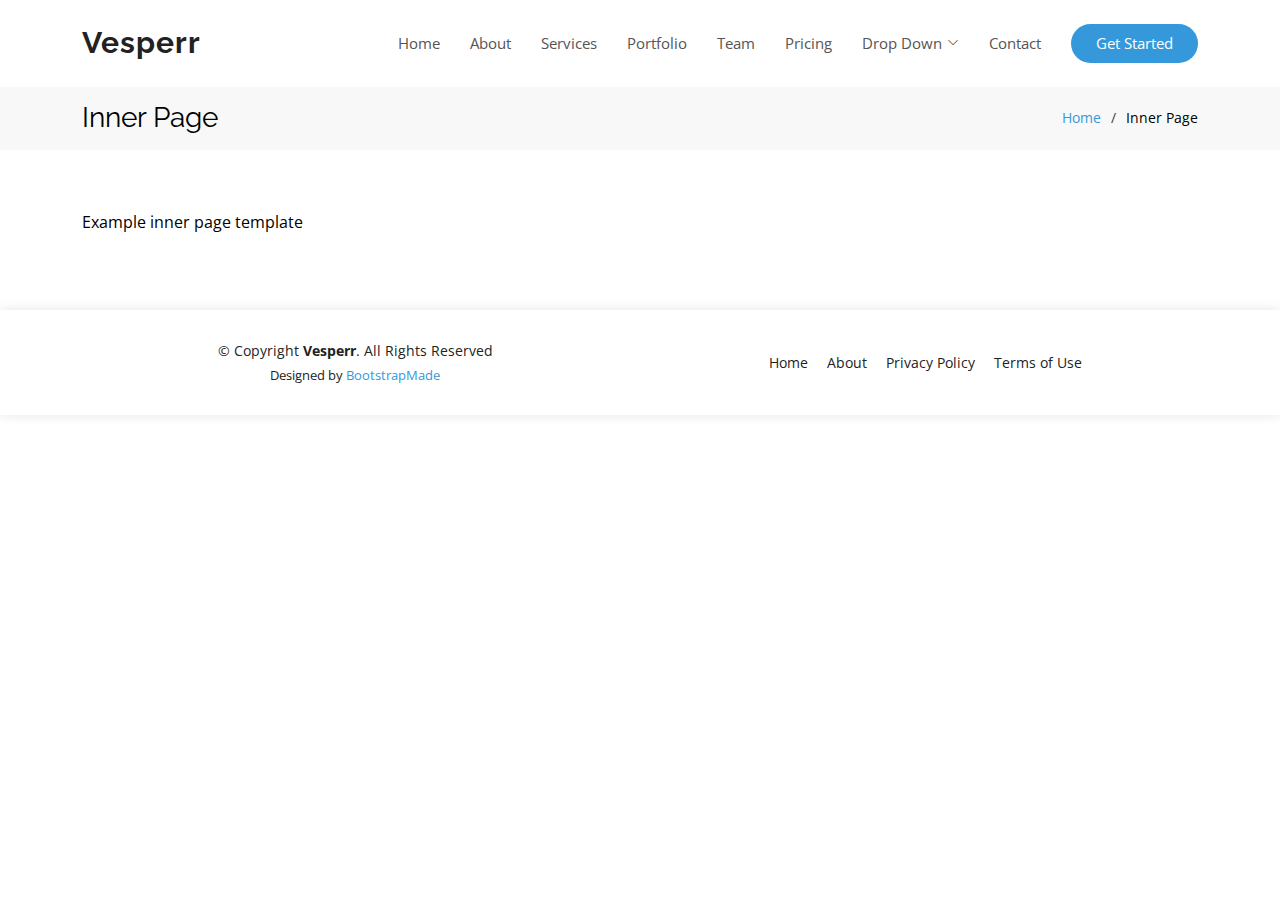
<file: inner-page.html>
<!DOCTYPE html>
<html lang="en">

<head>
  <meta charset="utf-8">
  <meta content="width=device-width, initial-scale=1.0" name="viewport">

  <title>Inner Page - Vesperr Bootstrap Template</title>
  <meta content="" name="description">
  <meta content="" name="keywords">

  <!-- Favicons -->
  <link href="assets/img/favicon.png" rel="icon">
  <link href="assets/img/apple-touch-icon.png" rel="apple-touch-icon">

  <!-- Google Fonts -->
  <link href="https://fonts.googleapis.com/css?family=Open+Sans:300,300i,400,400i,600,600i,700,700i|Raleway:300,300i,400,400i,500,500i,600,600i,700,700i|Poppins:300,300i,400,400i,500,500i,600,600i,700,700i" rel="stylesheet">

  <!-- Vendor CSS Files -->
  <link href="assets/vendor/aos/aos.css" rel="stylesheet">
  <link href="assets/vendor/bootstrap/css/bootstrap.min.css" rel="stylesheet">
  <link href="assets/vendor/bootstrap-icons/bootstrap-icons.css" rel="stylesheet">
  <link href="assets/vendor/boxicons/css/boxicons.min.css" rel="stylesheet">
  <link href="assets/vendor/glightbox/css/glightbox.min.css" rel="stylesheet">
  <link href="assets/vendor/remixicon/remixicon.css" rel="stylesheet">
  <link href="assets/vendor/swiper/swiper-bundle.min.css" rel="stylesheet">

  <!-- Template Main CSS File -->
  <link href="assets/css/style.css" rel="stylesheet">

  <!-- =======================================================
  * Template Name: Vesperr - v4.3.0
  * Template URL: https://bootstrapmade.com/vesperr-free-bootstrap-template/
  * Author: BootstrapMade.com
  * License: https://bootstrapmade.com/license/
  ======================================================== -->
</head>

<body>

  <!-- ======= Header ======= -->
  <header id="header" class="fixed-top d-flex align-items-center">
    <div class="container d-flex align-items-center justify-content-between">

      <div class="logo">
        <h1><a href="index.html">Vesperr</a></h1>
        <!-- Uncomment below if you prefer to use an image logo -->
        <!-- <a href="index.html"><img src="assets/img/logo.png" alt="" class="img-fluid"></a>-->
      </div>

      <nav id="navbar" class="navbar">
        <ul>
          <li><a class="nav-link scrollto " href="#hero">Home</a></li>
          <li><a class="nav-link scrollto" href="#about">About</a></li>
          <li><a class="nav-link scrollto" href="#services">Services</a></li>
          <li><a class="nav-link scrollto " href="#portfolio">Portfolio</a></li>
          <li><a class="nav-link scrollto" href="#team">Team</a></li>
          <li><a class="nav-link scrollto" href="#pricing">Pricing</a></li>
          <li class="dropdown"><a href="#"><span>Drop Down</span> <i class="bi bi-chevron-down"></i></a>
            <ul>
              <li><a href="#">Drop Down 1</a></li>
              <li class="dropdown"><a href="#"><span>Deep Drop Down</span> <i class="bi bi-chevron-right"></i></a>
                <ul>
                  <li><a href="#">Deep Drop Down 1</a></li>
                  <li><a href="#">Deep Drop Down 2</a></li>
                  <li><a href="#">Deep Drop Down 3</a></li>
                  <li><a href="#">Deep Drop Down 4</a></li>
                  <li><a href="#">Deep Drop Down 5</a></li>
                </ul>
              </li>
              <li><a href="#">Drop Down 2</a></li>
              <li><a href="#">Drop Down 3</a></li>
              <li><a href="#">Drop Down 4</a></li>
            </ul>
          </li>
          <li><a class="nav-link scrollto" href="#contact">Contact</a></li>
          <li><a class="getstarted scrollto" href="#about">Get Started</a></li>
        </ul>
        <i class="bi bi-list mobile-nav-toggle"></i>
      </nav><!-- .navbar -->

    </div>
  </header><!-- End Header -->

  <main id="main">

    <!-- ======= Breadcrumbs Section ======= -->
    <section class="breadcrumbs">
      <div class="container">

        <div class="d-flex justify-content-between align-items-center">
          <h2>Inner Page</h2>
          <ol>
            <li><a href="index.html">Home</a></li>
            <li>Inner Page</li>
          </ol>
        </div>

      </div>
    </section><!-- End Breadcrumbs Section -->

    <section class="inner-page">
      <div class="container">
        <p>
          Example inner page template
        </p>
      </div>
    </section>

  </main><!-- End #main -->

  <!-- ======= Footer ======= -->
  <footer id="footer">
    <div class="container">
      <div class="row d-flex align-items-center">
        <div class="col-lg-6 text-lg-left text-center">
          <div class="copyright">
            &copy; Copyright <strong>Vesperr</strong>. All Rights Reserved
          </div>
          <div class="credits">
            <!-- All the links in the footer should remain intact. -->
            <!-- You can delete the links only if you purchased the pro version. -->
            <!-- Licensing information: https://bootstrapmade.com/license/ -->
            <!-- Purchase the pro version with working PHP/AJAX contact form: https://bootstrapmade.com/vesperr-free-bootstrap-template/ -->
            Designed by <a href="https://bootstrapmade.com/">BootstrapMade</a>
          </div>
        </div>
        <div class="col-lg-6">
          <nav class="footer-links text-lg-right text-center pt-2 pt-lg-0">
            <a href="#intro" class="scrollto">Home</a>
            <a href="#about" class="scrollto">About</a>
            <a href="#">Privacy Policy</a>
            <a href="#">Terms of Use</a>
          </nav>
        </div>
      </div>
    </div>
  </footer><!-- End Footer -->

  <a href="#" class="back-to-top d-flex align-items-center justify-content-center"><i class="bi bi-arrow-up-short"></i></a>

  <!-- Vendor JS Files -->
  <script src="assets/vendor/aos/aos.js"></script>
  <script src="assets/vendor/bootstrap/js/bootstrap.bundle.min.js"></script>
  <script src="assets/vendor/glightbox/js/glightbox.min.js"></script>
  <script src="assets/vendor/isotope-layout/isotope.pkgd.min.js"></script>
  <script src="assets/vendor/php-email-form/validate.js"></script>
  <script src="assets/vendor/purecounter/purecounter.js"></script>
  <script src="assets/vendor/swiper/swiper-bundle.min.js"></script>

  <!-- Template Main JS File -->
  <script src="assets/js/main.js"></script>

</body>

</html>
</file>
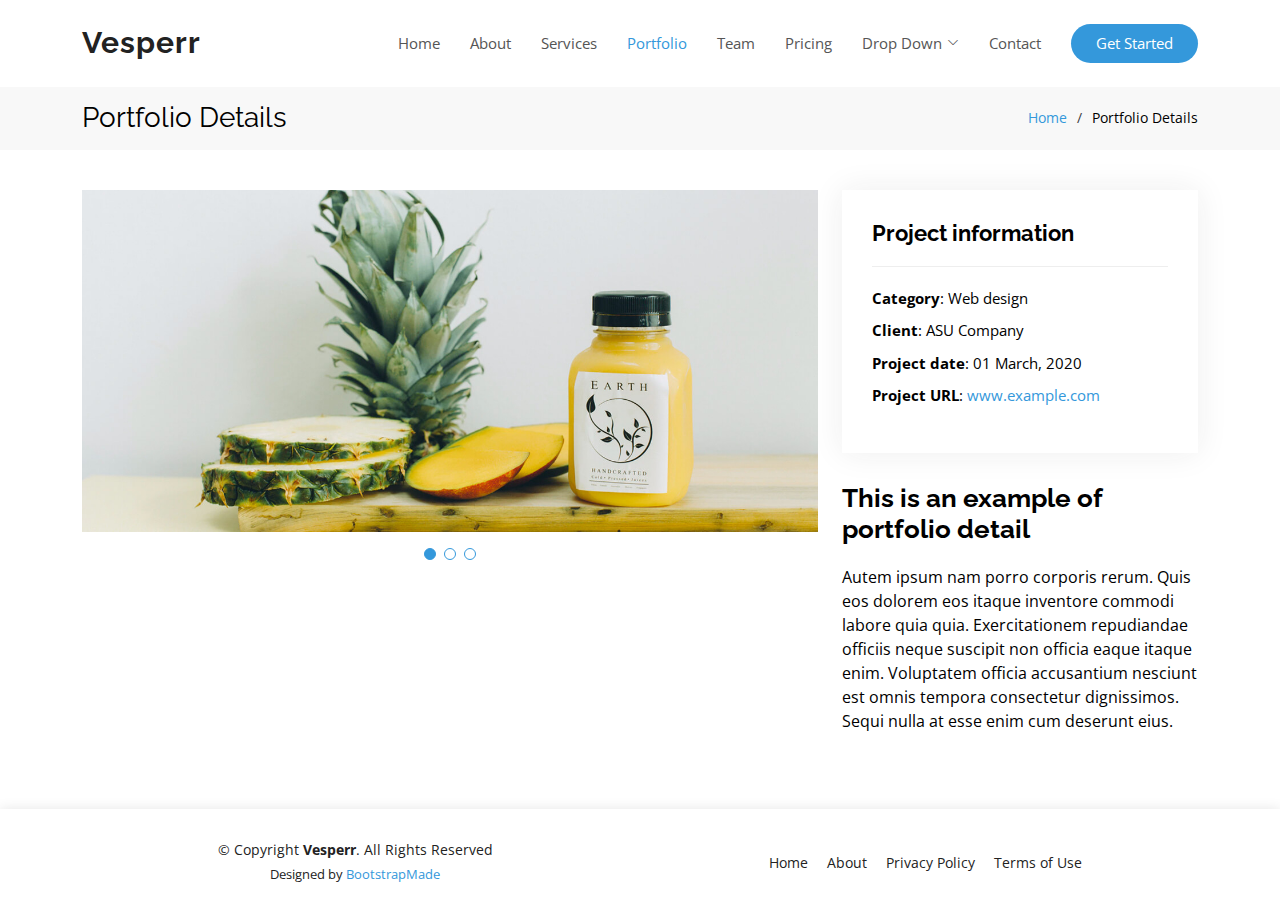
<file: portfolio-details.html>
<!DOCTYPE html>
<html lang="en">

<head>
  <meta charset="utf-8">
  <meta content="width=device-width, initial-scale=1.0" name="viewport">

  <title>Portfolio Details - Vesperr Bootstrap Template</title>
  <meta content="" name="description">
  <meta content="" name="keywords">

  <!-- Favicons -->
  <link href="assets/img/favicon.png" rel="icon">
  <link href="assets/img/apple-touch-icon.png" rel="apple-touch-icon">

  <!-- Google Fonts -->
  <link href="https://fonts.googleapis.com/css?family=Open+Sans:300,300i,400,400i,600,600i,700,700i|Raleway:300,300i,400,400i,500,500i,600,600i,700,700i|Poppins:300,300i,400,400i,500,500i,600,600i,700,700i" rel="stylesheet">

  <!-- Vendor CSS Files -->
  <link href="assets/vendor/aos/aos.css" rel="stylesheet">
  <link href="assets/vendor/bootstrap/css/bootstrap.min.css" rel="stylesheet">
  <link href="assets/vendor/bootstrap-icons/bootstrap-icons.css" rel="stylesheet">
  <link href="assets/vendor/boxicons/css/boxicons.min.css" rel="stylesheet">
  <link href="assets/vendor/glightbox/css/glightbox.min.css" rel="stylesheet">
  <link href="assets/vendor/remixicon/remixicon.css" rel="stylesheet">
  <link href="assets/vendor/swiper/swiper-bundle.min.css" rel="stylesheet">

  <!-- Template Main CSS File -->
  <link href="assets/css/style.css" rel="stylesheet">

  <!-- =======================================================
  * Template Name: Vesperr - v4.3.0
  * Template URL: https://bootstrapmade.com/vesperr-free-bootstrap-template/
  * Author: BootstrapMade.com
  * License: https://bootstrapmade.com/license/
  ======================================================== -->
</head>

<body>

  <!-- ======= Header ======= -->
  <header id="header" class="fixed-top d-flex align-items-center">
    <div class="container d-flex align-items-center justify-content-between">

      <div class="logo">
        <h1><a href="index.html">Vesperr</a></h1>
        <!-- Uncomment below if you prefer to use an image logo -->
        <!-- <a href="index.html"><img src="assets/img/logo.png" alt="" class="img-fluid"></a>-->
      </div>

      <nav id="navbar" class="navbar">
        <ul>
          <li><a class="nav-link scrollto " href="#hero">Home</a></li>
          <li><a class="nav-link scrollto" href="#about">About</a></li>
          <li><a class="nav-link scrollto" href="#services">Services</a></li>
          <li><a class="nav-link scrollto active" href="#portfolio">Portfolio</a></li>
          <li><a class="nav-link scrollto" href="#team">Team</a></li>
          <li><a class="nav-link scrollto" href="#pricing">Pricing</a></li>
          <li class="dropdown"><a href="#"><span>Drop Down</span> <i class="bi bi-chevron-down"></i></a>
            <ul>
              <li><a href="#">Drop Down 1</a></li>
              <li class="dropdown"><a href="#"><span>Deep Drop Down</span> <i class="bi bi-chevron-right"></i></a>
                <ul>
                  <li><a href="#">Deep Drop Down 1</a></li>
                  <li><a href="#">Deep Drop Down 2</a></li>
                  <li><a href="#">Deep Drop Down 3</a></li>
                  <li><a href="#">Deep Drop Down 4</a></li>
                  <li><a href="#">Deep Drop Down 5</a></li>
                </ul>
              </li>
              <li><a href="#">Drop Down 2</a></li>
              <li><a href="#">Drop Down 3</a></li>
              <li><a href="#">Drop Down 4</a></li>
            </ul>
          </li>
          <li><a class="nav-link scrollto" href="#contact">Contact</a></li>
          <li><a class="getstarted scrollto" href="#about">Get Started</a></li>
        </ul>
        <i class="bi bi-list mobile-nav-toggle"></i>
      </nav><!-- .navbar -->

    </div>
  </header><!-- End Header -->

  <main id="main">

    <!-- ======= Breadcrumbs ======= -->
    <section id="breadcrumbs" class="breadcrumbs">
      <div class="container">

        <div class="d-flex justify-content-between align-items-center">
          <h2>Portfolio Details</h2>
          <ol>
            <li><a href="index.html">Home</a></li>
            <li>Portfolio Details</li>
          </ol>
        </div>

      </div>
    </section><!-- End Breadcrumbs -->

    <!-- ======= Portfolio Details Section ======= -->
    <section id="portfolio-details" class="portfolio-details">
      <div class="container">

        <div class="row gy-4">

          <div class="col-lg-8">
            <div class="portfolio-details-slider swiper-container">
              <div class="swiper-wrapper align-items-center">

                <div class="swiper-slide">
                  <img src="assets/img/portfolio/portfolio-details-1.jpg" alt="">
                </div>

                <div class="swiper-slide">
                  <img src="assets/img/portfolio/portfolio-details-2.jpg" alt="">
                </div>

                <div class="swiper-slide">
                  <img src="assets/img/portfolio/portfolio-details-3.jpg" alt="">
                </div>

              </div>
              <div class="swiper-pagination"></div>
            </div>
          </div>

          <div class="col-lg-4">
            <div class="portfolio-info">
              <h3>Project information</h3>
              <ul>
                <li><strong>Category</strong>: Web design</li>
                <li><strong>Client</strong>: ASU Company</li>
                <li><strong>Project date</strong>: 01 March, 2020</li>
                <li><strong>Project URL</strong>: <a href="#">www.example.com</a></li>
              </ul>
            </div>
            <div class="portfolio-description">
              <h2>This is an example of portfolio detail</h2>
              <p>
                Autem ipsum nam porro corporis rerum. Quis eos dolorem eos itaque inventore commodi labore quia quia. Exercitationem repudiandae officiis neque suscipit non officia eaque itaque enim. Voluptatem officia accusantium nesciunt est omnis tempora consectetur dignissimos. Sequi nulla at esse enim cum deserunt eius.
              </p>
            </div>
          </div>

        </div>

      </div>
    </section><!-- End Portfolio Details Section -->

  </main><!-- End #main -->

  <!-- ======= Footer ======= -->
  <footer id="footer">
    <div class="container">
      <div class="row d-flex align-items-center">
        <div class="col-lg-6 text-lg-left text-center">
          <div class="copyright">
            &copy; Copyright <strong>Vesperr</strong>. All Rights Reserved
          </div>
          <div class="credits">
            <!-- All the links in the footer should remain intact. -->
            <!-- You can delete the links only if you purchased the pro version. -->
            <!-- Licensing information: https://bootstrapmade.com/license/ -->
            <!-- Purchase the pro version with working PHP/AJAX contact form: https://bootstrapmade.com/vesperr-free-bootstrap-template/ -->
            Designed by <a href="https://bootstrapmade.com/">BootstrapMade</a>
          </div>
        </div>
        <div class="col-lg-6">
          <nav class="footer-links text-lg-right text-center pt-2 pt-lg-0">
            <a href="#intro" class="scrollto">Home</a>
            <a href="#about" class="scrollto">About</a>
            <a href="#">Privacy Policy</a>
            <a href="#">Terms of Use</a>
          </nav>
        </div>
      </div>
    </div>
  </footer><!-- End Footer -->

  <a href="#" class="back-to-top d-flex align-items-center justify-content-center"><i class="bi bi-arrow-up-short"></i></a>

  <!-- Vendor JS Files -->
  <script src="assets/vendor/aos/aos.js"></script>
  <script src="assets/vendor/bootstrap/js/bootstrap.bundle.min.js"></script>
  <script src="assets/vendor/glightbox/js/glightbox.min.js"></script>
  <script src="assets/vendor/isotope-layout/isotope.pkgd.min.js"></script>
  <script src="assets/vendor/php-email-form/validate.js"></script>
  <script src="assets/vendor/purecounter/purecounter.js"></script>
  <script src="assets/vendor/swiper/swiper-bundle.min.js"></script>

  <!-- Template Main JS File -->
  <script src="assets/js/main.js"></script>

</body>

</html>
</file>
<file: assets/css/style.css>
/**
* Template Name: Vesperr - v4.3.0
* Template URL: https://bootstrapmade.com/vesperr-free-bootstrap-template/
* Author: BootstrapMade.com
* License: https://bootstrapmade.com/license/
*/

/*--------------------------------------------------------------
# General
--------------------------------------------------------------*/

.animation{
  height: 90vh;
  position: relative;
  overflow: hidden;
  background-blend-mode: screen;
}

.paperplane{ 
  top:50%;
  position: absolute;
  left: 0%;
}

.paperplane2{
  
  top:40%;
  position: absolute;
  left: 0%;
}

.paperplane3{
  
  top:30%;
  position: absolute;
  left: 0%;
}
body {
  font-family: "Open Sans", sans-serif;
  color: #000000;
}

a {
  color: #3498db;
  text-decoration: none;
}

a:hover {
  color: #5faee3;
  text-decoration: none;
}

h1, h2, h3, h4, h5, h6 {
  font-family: "Raleway", sans-serif;
}

/*--------------------------------------------------------------
# Back to top button
--------------------------------------------------------------*/
.back-to-top {
  position: fixed;
  visibility: hidden;
  opacity: 0;
  right: 15px;
  bottom: 15px;
  z-index: 996;
  background: #3498db;
  width: 40px;
  height: 40px;
  border-radius: 4px;
  transition: all 0.4s;
}

.back-to-top i {
  font-size: 28px;
  color: #fff;
  line-height: 0;
}

.back-to-top:hover {
  background: #57aae1;
  color: #fff;
}

.back-to-top.active {
  visibility: visible;
  opacity: 1;
}

/*--------------------------------------------------------------
# Disable AOS delay on mobile
--------------------------------------------------------------*/
@media screen and (max-width: 768px) {
  [data-aos-delay] {
    transition-delay: 0 !important;
  }
}

/*--------------------------------------------------------------
# Header
--------------------------------------------------------------*/
#header {
  z-index: 997;
  transition: all 0.5s;
  padding: 22px 0;
  background: #fff;
}

#header.header-scrolled {
  box-shadow: 0px 2px 15px rgba(0, 0, 0, 0.1);
  padding: 12px 0;
}

#header .logo h1 {
  font-size: 30px;
  margin: 0;
  padding: 0;
  line-height: 1;
  font-weight: 700;
  letter-spacing: 1px;
}

#header .logo h1 a, #header .logo h1 a:hover {
  color: #222222;
  text-decoration: none;
}

#header .logo img {
  padding: 0;
  margin: 0;
  max-height: 40px;
}

/*--------------------------------------------------------------
# Navigation Menu
--------------------------------------------------------------*/
/**
* Desktop Navigation 
*/
.navbar {
  padding: 0;
}

.navbar ul {
  margin: 0;
  padding: 0;
  display: flex;
  list-style: none;
  align-items: center;
}

.navbar li {
  position: relative;
}

.navbar a, .navbar a:focus {
  display: flex;
  align-items: center;
  justify-content: space-between;
  padding: 10px 0 10px 30px;
  font-size: 15px;
  font-weight: 400;
  color: #555555;
  white-space: nowrap;
  transition: 0.3s;
}

.navbar a i, .navbar a:focus i {
  font-size: 12px;
  line-height: 0;
  margin-left: 5px;
}

.navbar a:hover, .navbar .active, .navbar .active:focus, .navbar li:hover > a {
  color: #3498db;
}

.navbar .getstarted {
  background: #3498db;
  padding: 8px 25px;
  margin-left: 30px;
  border-radius: 50px;
  color: #fff;
}

.navbar .getstarted:hover {
  color: #fff;
  background: #4aa3df;
}

.navbar .dropdown ul {
  display: block;
  position: absolute;
  left: 30px;
  top: calc(100% + 30px);
  margin: 0;
  padding: 10px 0;
  z-index: 99;
  opacity: 0;
  visibility: hidden;
  background: #fff;
  box-shadow: 0px 0px 30px rgba(127, 137, 161, 0.25);
  transition: 0.3s;
  border-radius: 4px;
}

.navbar .dropdown ul li {
  min-width: 200px;
}

.navbar .dropdown ul a {
  padding: 10px 20px;
  font-size: 14px;
}

.navbar .dropdown ul a i {
  font-size: 12px;
}

.navbar .dropdown ul a:hover, .navbar .dropdown ul .active:hover, .navbar .dropdown ul li:hover > a {
  color: #3498db;
}

.navbar .dropdown:hover > ul {
  opacity: 1;
  top: 100%;
  visibility: visible;
}

.navbar .dropdown .dropdown ul {
  top: 0;
  left: calc(100% - 30px);
  visibility: hidden;
}

.navbar .dropdown .dropdown:hover > ul {
  opacity: 1;
  top: 0;
  left: 100%;
  visibility: visible;
}

@media (max-width: 1366px) {
  .navbar .dropdown .dropdown ul {
    left: -90%;
  }
  .navbar .dropdown .dropdown:hover > ul {
    left: -100%;
  }
}

/**
* Mobile Navigation 
*/
.mobile-nav-toggle {
  color: #222222;
  font-size: 28px;
  cursor: pointer;
  display: none;
  line-height: 0;
  transition: 0.5s;
}

.mobile-nav-toggle.bi-x {
  color: #fff;
}

@media (max-width: 991px) {
  .mobile-nav-toggle {
    display: block;
  }
  .navbar ul {
    display: none;
  }
}

.navbar-mobile {
  position: fixed;
  overflow: hidden;
  top: 0;
  right: 0;
  left: 0;
  bottom: 0;
  background: rgba(9, 9, 9, 0.9);
  transition: 0.3s;
  z-index: 999;
}

.navbar-mobile .mobile-nav-toggle {
  position: absolute;
  top: 15px;
  right: 15px;
}

.navbar-mobile ul {
  display: block;
  position: absolute;
  top: 55px;
  right: 15px;
  bottom: 15px;
  left: 15px;
  padding: 10px 0;
  border-radius: 8px;
  background-color: #fff;
  overflow-y: auto;
  transition: 0.3s;
}

.navbar-mobile a {
  padding: 10px 20px;
  font-size: 15px;
  color: #222222;
}

.navbar-mobile a:hover, .navbar-mobile .active, .navbar-mobile li:hover > a {
  color: #3498db;
}

.navbar-mobile .getstarted {
  margin: 15px;
}

.navbar-mobile .dropdown ul {
  position: static;
  display: none;
  margin: 10px 20px;
  padding: 10px 0;
  z-index: 99;
  opacity: 1;
  visibility: visible;
  background: #fff;
  box-shadow: 0px 0px 30px rgba(127, 137, 161, 0.25);
}

.navbar-mobile .dropdown ul li {
  min-width: 200px;
}

.navbar-mobile .dropdown ul a {
  padding: 10px 20px;
}

.navbar-mobile .dropdown ul a i {
  font-size: 12px;
}

.navbar-mobile .dropdown ul a:hover, .navbar-mobile .dropdown ul .active:hover, .navbar-mobile .dropdown ul li:hover > a {
  color: #3498db;
}

.navbar-mobile .dropdown > .dropdown-active {
  display: block;
}

/*--------------------------------------------------------------
# Hero Section
--------------------------------------------------------------*/




#thankyouhero h1 {
  margin: 0 0 10px 0;
  font-size: 48px;
  font-weight: 700;
  line-height: 56px;
  color: black;
  text-shadow: 2px 2px 4px rgb(34, 32, 32);
}

#thankyouhero h2 {
  color: black;
  margin-bottom: 50px;
  font-size: 24px;
  text-shadow: 2px 2px 4px #080808;
}

#thankyouhero .btn-get-started:hover {
  background: linear-gradient(
    45deg
    , rgba(142,36,170,1) 0%, rgba(29,134,206,1) 25%, rgba(230,72,86,1) 75%, rgba(94,176,19,1) 100%);
        -webkit-background-clip: text;
        -webkit-text-fill-color: transparent;
        font-weight: 600;
  color: rgb(17, 16, 16);
}
#thankyouhero .btn-get-started {
  font-family: "Raleway", sans-serif;
  font-weight: 500;
  font-size: 16px;
  letter-spacing: 1px;
  display: inline-block;
  padding: 10px 30px;
  border-radius: 50px;
  transition: 0.5s;
  color: #0c0c0c;
  border: 2px solid ;
  background-color: #faf5f5;
  
}

/*--------------------------------------*/
#airapihero {
  width: 100%;
  height: 45vh;
  margin-top: 70px;
  background-image: linear-gradient(-20deg, #b721ff 0%, #21d4fd 100%);
}


#airapihero h1 {
  margin: 0 0 10px 0;
  font-size: 48px;
  font-weight: 700;
  line-height: 56px;
  color: #fff;
  text-shadow: 2px 2px 4px #080808;
}

#airapihero h2 {
  color: #f7f7f7;
  margin-bottom: 50px;
  font-size: 24px;
  text-shadow: 2px 2px 4px #080808;
}

#airapihero .btn-get-started {
  font-family: "Raleway", sans-serif;
  font-weight: 500;
  font-size: 16px;
  letter-spacing: 1px;
  display: inline-block;
  padding: 10px 30px;
  border-radius: 50px;
  transition: 0.5s;
  color: #3498db;
  border: 2px solid #3498db;
}

#airapihero .btn-get-started:hover {
  background: #3498db;
  color: #fff;
}

#airapihero .animated {
  animation: up-down 2s ease-in-out infinite alternate-reverse both;
}

@media (min-width: 1024px) {
  #airapihero {
    background-attachment: fixed;
  }
}

@media (max-width: 991px) {
  #airapihero {
    height: 100vh;
  }
  #airapihero .animated {
    -webkit-animation: none;
    animation: none;
  }
  #airapihero .hero-img {
    text-align: center;
  }
  #airapihero .hero-img img {
    width: 50%;
  }
}

@media (max-width: 768px) {
  #airapihero {
    margin-top: 20px;
  }
  #airapihero h1 {
    font-size: 28px;
    line-height: 36px;
  }
  #airapihero h2 {
    font-size: 18px;
    line-height: 24px;
    margin-bottom: 30px;
  }
  #airapihero .hero-img img {
    width: 70%;
  }
}

@media (max-width: 575px) {
  #airapihero .hero-img img {
    width: 80%;
  }
}

@-webkit-keyframes up-down {
  0% {
    transform: translateY(10px);
  }
  100% {
    transform: translateY(-10px);
  }
}

@keyframes up-down {
  0% {
    transform: translateY(10px);
  }
  100% {
    transform: translateY(-10px);
  }
}

/*--------------------------------------------------------------
# Sections General
--------------------------------------------------------------*/
section {
  padding: 60px 0;
  overflow: hidden;
}

.section-bg {
  background-color: #f7fbfe;
}

.section-title {
  text-align: center;
  padding-bottom: 30px;
}

.section-title h2 {
  font-size: 32px;
  font-weight: bold;
  text-transform: uppercase;
  position: relative;
  color: #222222;
}

.section-title h2::before, .section-title h2::after {
  content: '';
  width: 50px;
  height: 2px;
  background: #3498db;
  display: inline-block;
}

.section-title h2::before {
  margin: 0 15px 10px 0;
}

.section-title h2::after {
  margin: 0 0 10px 15px;
}

.section-title p {
  margin: 15px 0 0 0;
}

/*--------------------------------------------------------------
# Clients
--------------------------------------------------------------*/
.clients {
  background: #f3f9fd;
  padding: 10px 0;
  text-align: center;
}

.clients .col-lg-2 {
  display: flex;
  align-items: center;
  justify-content: center;
}

.clients img {
  width: 50%;
  filter: grayscale(100);
  transition: all 0.4s ease-in-out;
  display: inline-block;
  padding: 10px 0;
}

.clients img:hover {
  filter: none;
  transform: scale(1.1);
}

@media (max-width: 768px) {
  .clients img {
    width: 40%;
  }
}

@media (max-width: 575px) {
  .clients img {
    width: 30%;
  }
}

/*--------------------------------------------------------------
# About Us
--------------------------------------------------------------*/
.about .content h3 {
  font-weight: 600;
  font-size: 26px;
}

.about .content ul {
  list-style: none;
  padding: 0;
}

.about .content ul li {
  padding-left: 28px;
  position: relative;
}

.about .content ul li + li {
  margin-top: 10px;
}

.about .content ul i {
  position: absolute;
  left: 0;
  top: 2px;
  font-size: 20px;
  color: #3498db;
  line-height: 1;
}

.about .content p:last-child {
  margin-bottom: 0;
}

.about .content .btn-learn-more {
  font-family: "Raleway", sans-serif;
  font-weight: 600;
  font-size: 14px;
  letter-spacing: 1px;
  display: inline-block;
  padding: 12px 32px;
  border-radius: 50px;
  transition: 0.3s;
  line-height: 1;
  color: #3498db;
  -webkit-animation-delay: 0.8s;
  animation-delay: 0.8s;
  margin-top: 6px;
  border: 2px solid #3498db;
}

.about .content .btn-learn-more:hover {
  background: #3498db;
  color: #fff;
  text-decoration: none;
}

/*--------------------------------------------------------------
# Counts
--------------------------------------------------------------*/
.counts {
  padding-top: 0;
}

.counts .content {
  padding: 0;
}

.counts .content h3 {
  font-weight: 700;
  font-size: 34px;
  color: #222222;
}

.counts .content p {
  margin-bottom: 0;
}

.counts .content .count-box {
  padding: 20px 0;
  width: 100%;
}

.counts .content .count-box i {
  display: block;
  font-size: 36px;
  color: #3498db;
  float: left;
  line-height: 0;
}

.counts .content .count-box span {
  font-size: 36px;
  line-height: 30px;
  display: block;
  font-weight: 700;
  color: #222222;
  margin-left: 50px;
}

.counts .content .count-box p {
  padding: 15px 0 0 0;
  margin: 0 0 0 50px;
  font-family: "Raleway", sans-serif;
  font-size: 14px;
  color: #484848;
}

.counts .content .count-box a {
  font-weight: 600;
  display: block;
  margin-top: 20px;
  color: #484848;
  font-size: 15px;
  font-family: "Poppins", sans-serif;
  transition: ease-in-out 0.3s;
}

.counts .content .count-box a:hover {
  color: #6f6f6f;
}

@media (max-width: 1024px) {
  .counts .image {
    text-align: center;
  }
  .counts .image img {
    max-width: 70%;
  }
}

@media (max-width: 667px) {
  .counts .image img {
    max-width: 100%;
  }
}

/*--------------------------------------------------------------
# Services
--------------------------------------------------------------*/
.services .icon-box {
  padding: 30px;
  position: relative;
  overflow: hidden;
  background: #fff;
  box-shadow: 0 0 29px 0 rgba(68, 88, 144, 0.12);
  transition: all 0.3s ease-in-out;
  border-radius: 8px;
  z-index: 1;
}

.services .icon-box::before {
  content: '';
  position: absolute;
  background: #e1f0fa;
  right: -60px;
  top: -40px;
  width: 100px;
  height: 100px;
  border-radius: 50px;
  transition: all 0.3s;
  z-index: -1;
}

.services .icon-box:hover::before {
  background: #3498db;
  right: 0;
  top: 0;
  width: 100%;
  height: 100%;
  border-radius: 0px;
}

.services .icon {
  margin: 0 auto 20px auto;
  padding-top: 10px;
  display: inline-block;
  text-align: center;
  border-radius: 50%;
  width: 60px;
  height: 60px;
  background: #3498db;
  transition: all 0.3s ease-in-out;
}

.services .icon i {
  font-size: 36px;
  line-height: 1;
  color: #fff;
}

.services .title {
  font-weight: 700;
  margin-bottom: 15px;
  font-size: 18px;
}

.services .title a {
  color: #111;
}

.services .description {
  font-size: 15px;
  line-height: 28px;
  margin-bottom: 0;
}

.services .icon-box:hover .title a, .services .icon-box:hover .description {
  color: #fff;
}

.services .icon-box:hover .icon {
  background: #fff;
}

.services .icon-box:hover .icon i {
  color: #3498db;
}

/*--------------------------------------------------------------
# More Services
--------------------------------------------------------------*/
.more-services {
  padding-top: 20px;
}

.more-services .card {
  border: 0;
  padding: 160px 20px 20px 20px;
  position: relative;
  width: 100%;
  background-size: cover;
  background-repeat: no-repeat;
  background-position: center center;
}

.more-services .card-body {
  z-index: 10;
  background: rgba(255, 255, 255, 0.9);
  padding: 15px 30px;
  box-shadow: 0px 2px 15px rgba(0, 0, 0, 0.1);
  transition: 0.3s;
  transition: ease-in-out 0.4s;
  border-radius: 5px;
}

.more-services .card-title {
  font-weight: 700;
  text-align: center;
  margin-bottom: 15px;
}

.more-services .card-title a {
  color: #222222;
}

.more-services .card-text {
  color: #5e5e5e;
}

.more-services .read-more a {
  color: #777777;
  text-transform: uppercase;
  font-weight: 600;
  font-size: 12px;
  transition: 0.4s;
}

.more-services .read-more a:hover {
  text-decoration: underline;
}

.more-services .card:hover .card-body {
  background: #3498db;
}

.more-services .card:hover .read-more a, .more-services .card:hover .card-title, .more-services .card:hover .card-title a, .more-services .card:hover .card-text {
  color: #fff;
}

/*--------------------------------------------------------------
# Features
--------------------------------------------------------------*/
.features .icon-box {
  display: flex;
  align-items: center;
  padding: 20px;
  background: #f6f6f6;
  transition: ease-in-out 0.3s;
}

.features .icon-box i {
  font-size: 32px;
  padding-right: 10px;
  line-height: 1;
}

.features .icon-box h3 {
  font-weight: 700;
  margin: 0;
  padding: 0;
  line-height: 1;
  font-size: 16px;
}

.features .icon-box h3 a {
  color: #222222;
  transition: ease-in-out 0.3s;
}

.features .icon-box h3 a:hover {
  color: #3498db;
}

.features .icon-box:hover {
  background: #eef7fc;
}

/*--------------------------------------------------------------
# Testimonials
--------------------------------------------------------------*/
.testimonials .testimonial-wrap {
  padding-left: 50px;
}

.testimonials .testimonial-item {
  box-sizing: content-box;
  padding: 30px 30px 30px 60px;
  margin: 30px 15px;
  min-height: 200px;
  box-shadow: 0px 2px 12px rgba(0, 0, 0, 0.08);
  position: relative;
  background: #fff;
}

.testimonials .testimonial-item .testimonial-img {
  width: 90px;
  border-radius: 10px;
  border: 6px solid #fff;
  position: absolute;
  left: -45px;
}

.testimonials .testimonial-item h3 {
  font-size: 18px;
  font-weight: bold;
  margin: 10px 0 5px 0;
  color: #111;
}

.testimonials .testimonial-item h4 {
  font-size: 14px;
  color: #999;
  margin: 0;
}

.testimonials .testimonial-item .quote-icon-left, .testimonials .testimonial-item .quote-icon-right {
  color: #e1f0fa;
  font-size: 26px;
}

.testimonials .testimonial-item .quote-icon-left {
  display: inline-block;
  left: -5px;
  position: relative;
}

.testimonials .testimonial-item .quote-icon-right {
  display: inline-block;
  right: -5px;
  position: relative;
  top: 10px;
}

.testimonials .testimonial-item p {
  font-style: italic;
  margin: 15px auto 15px auto;
}

.testimonials .swiper-pagination {
  margin-top: 20px;
  position: relative;
}

.testimonials .swiper-pagination .swiper-pagination-bullet {
  width: 12px;
  height: 12px;
  background-color: #fff;
  opacity: 1;
  border: 1px solid #3498db;
}

.testimonials .swiper-pagination .swiper-pagination-bullet-active {
  background-color: #3498db;
}

@media (max-width: 767px) {
  .testimonials .testimonial-wrap {
    padding-left: 0;
  }
  .testimonials .testimonial-item {
    padding: 30px;
    margin: 15px;
  }
  .testimonials .testimonial-item .testimonial-img {
    position: static;
    left: auto;
  }
}

/*--------------------------------------------------------------
# Portfolio
--------------------------------------------------------------*/
.portfolio .portfolio-item {
  margin-bottom: 30px;
}

.portfolio #portfolio-flters {
  padding: 0;
  margin: 0 auto 20px auto;
  list-style: none;
  text-align: center;
}

.portfolio #portfolio-flters li {
  cursor: pointer;
  display: inline-block;
  padding: 8px 15px 10px 15px;
  font-size: 14px;
  font-weight: 600;
  line-height: 1;
  text-transform: uppercase;
  color: #222222;
  margin-bottom: 5px;
  transition: all 0.3s ease-in-out;
  border-radius: 3px;
}

.portfolio #portfolio-flters li:hover, .portfolio #portfolio-flters li.filter-active {
  color: #fff;
  background: #3498db;
}

.portfolio #portfolio-flters li:last-child {
  margin-right: 0;
}

.portfolio .portfolio-wrap {
  transition: 0.3s;
  position: relative;
  overflow: hidden;
  z-index: 1;
  background: rgba(34, 34, 34, 0.6);
}

.portfolio .portfolio-wrap::before {
  content: "";
  background: rgba(34, 34, 34, 0.6);
  position: absolute;
  left: 0;
  right: 0;
  top: 0;
  bottom: 0;
  transition: all ease-in-out 0.3s;
  z-index: 2;
  opacity: 0;
}

.portfolio .portfolio-wrap img {
  transition: all ease-in-out 0.3s;
}

.portfolio .portfolio-wrap .portfolio-info {
  opacity: 0;
  position: absolute;
  top: 0;
  left: 0;
  right: 0;
  bottom: 0;
  z-index: 3;
  transition: all ease-in-out 0.3s;
  display: flex;
  flex-direction: column;
  justify-content: flex-end;
  align-items: flex-start;
  padding: 20px;
}

.portfolio .portfolio-wrap .portfolio-info h4 {
  font-size: 20px;
  color: #fff;
  font-weight: 600;
}

.portfolio .portfolio-wrap .portfolio-info p {
  color: rgba(255, 255, 255, 0.7);
  font-size: 14px;
  text-transform: uppercase;
  padding: 0;
  margin: 0;
  font-style: italic;
}

.portfolio .portfolio-wrap .portfolio-links {
  text-align: center;
  z-index: 4;
}

.portfolio .portfolio-wrap .portfolio-links a {
  color: #fff;
  margin: 0 5px 0 0;
  font-size: 28px;
  display: inline-block;
  transition: 0.3s;
}

.portfolio .portfolio-wrap .portfolio-links a:hover {
  color: #3498db;
}

.portfolio .portfolio-wrap:hover::before {
  opacity: 1;
}

.portfolio .portfolio-wrap:hover img {
  transform: scale(1.2);
}

.portfolio .portfolio-wrap:hover .portfolio-info {
  opacity: 1;
}

/*--------------------------------------------------------------
# Portfolio Details
--------------------------------------------------------------*/
.portfolio-details {
  padding-top: 40px;
}

.portfolio-details .portfolio-details-slider img {
  width: 100%;
}

.portfolio-details .portfolio-details-slider .swiper-pagination {
  margin-top: 20px;
  position: relative;
}

.portfolio-details .portfolio-details-slider .swiper-pagination .swiper-pagination-bullet {
  width: 12px;
  height: 12px;
  background-color: #fff;
  opacity: 1;
  border: 1px solid #3498db;
}

.portfolio-details .portfolio-details-slider .swiper-pagination .swiper-pagination-bullet-active {
  background-color: #3498db;
}

.portfolio-details .portfolio-info {
  padding: 30px;
  box-shadow: 0px 0 30px rgba(34, 34, 34, 0.08);
}

.portfolio-details .portfolio-info h3 {
  font-size: 22px;
  font-weight: 700;
  margin-bottom: 20px;
  padding-bottom: 20px;
  border-bottom: 1px solid #eee;
}

.portfolio-details .portfolio-info ul {
  list-style: none;
  padding: 0;
  font-size: 15px;
}

.portfolio-details .portfolio-info ul li + li {
  margin-top: 10px;
}

.portfolio-details .portfolio-description {
  padding-top: 30px;
}

.portfolio-details .portfolio-description h2 {
  font-size: 26px;
  font-weight: 700;
  margin-bottom: 20px;
}

.portfolio-details .portfolio-description p {
  padding: 0;
}

/*--------------------------------------------------------------
# Team
--------------------------------------------------------------*/
.team .member {
  margin-bottom: 20px;
  overflow: hidden;
  text-align: center;
  border-radius: 5px;
  background: #fff;
  box-shadow: 0px 2px 15px rgba(0, 0, 0, 0.1);
}

.team .member .member-img {
  position: relative;
  overflow: hidden;
}

.team .member .social {
  position: absolute;
  left: 0;
  bottom: 0;
  right: 0;
  height: 40px;
  opacity: 0;
  transition: ease-in-out 0.3s;
  background: rgba(255, 255, 255, 0.85);
  display: inline-flex;
  justify-content: center;
  align-items: center;
}

.team .member .social a {
  transition: color 0.3s;
  color: #222222;
  margin: 0 10px;
  display: inline-flex;
  justify-content: center;
  align-items: center;
}

.team .member .social a i {
  line-height: 0;
}

.team .member .social a:hover {
  color: #3498db;
}

.team .member .social i {
  font-size: 18px;
  margin: 0 2px;
}

.team .member .member-info {
  padding: 25px 15px;
}

.team .member .member-info h4 {
  font-weight: 700;
  margin-bottom: 5px;
  font-size: 18px;
  color: #222222;
}

.team .member .member-info span {
  display: block;
  font-size: 13px;
  font-weight: 400;
  color: #aaaaaa;
}

.team .member .member-info p {
  font-style: italic;
  font-size: 14px;
  line-height: 26px;
  color: #777777;
}

.team .member:hover .social {
  opacity: 1;
}

/*--------------------------------------------------------------
# Pricing
--------------------------------------------------------------*/
.pricing .box {
  padding: 20px;
  background: #f9f9f9;
  text-align: center;
  border-radius: 8px;
  position: relative;
  overflow: hidden;
  border: 2px solid #f9f9f9;
}

.pricing .box h3 {
  font-weight: 400;
  padding: 15px;
  margin-top: 15px;
  font-size: 18px;
  font-weight: 600;
  color: #222222;
}

.pricing .box h4 {
  font-size: 42px;
  color: #3498db;
  font-weight: 500;
  font-family: "Open Sans", sans-serif;
  margin-bottom: 20px;
}

.pricing .box h4 sup {
  font-size: 20px;
  top: -15px;
  left: -3px;
}

.pricing .box h4 span {
  color: #bababa;
  font-size: 16px;
  font-weight: 300;
}

.pricing .box ul {
  padding: 0;
  list-style: none;
  color: #222222;
  text-align: center;
  line-height: 20px;
  font-size: 14px;
}

.pricing .box ul li {
  padding-bottom: 16px;
}

.pricing .box ul i {
  color: #3498db;
  font-size: 18px;
  padding-right: 4px;
}

.pricing .box ul .na {
  color: #ccc;
  text-decoration: line-through;
}

.pricing .box .btn-wrap {
  padding: 15px;
  text-align: center;
}

.pricing .box .btn-buy {
  display: inline-block;
  padding: 10px 40px 12px 40px;
  border-radius: 50px;
  border: 2px solid #3498db;
  color: #3498db;
  font-size: 14px;
  font-weight: 400;
  font-family: "Raleway", sans-serif;
  font-weight: 600;
  transition: 0.3s;
}

.pricing .box .btn-buy:hover {
  background: #3498db;
  color: #fff;
}

.pricing .recommended {
  border-color: #3498db;
}

.pricing .recommended .btn-buy {
  background: #3498db;
  color: #fff;
}

.pricing .recommended .btn-buy:hover {
  background: #2383c4;
  border-color: #2383c4;
}

/*--------------------------------------------------------------
# F.A.Q
--------------------------------------------------------------*/
.faq .faq-item {
  margin: 20px 0;
  padding: 20px 0;
  border-bottom: 1px solid #eeeeee;
}

.faq .faq-item i {
  color: #8bc4ea;
  font-size: 24px;
  float: left;
  line-height: 0;
  padding: 13px 0 0 0;
  margin: 0;
}

.faq .faq-item h4 {
  font-size: 16px;
  line-height: 26px;
  font-weight: 500;
  margin: 0 0 10px 32px;
  font-family: "Poppins", sans-serif;
}

.faq .faq-item p {
  font-size: 15px;
}

/*--------------------------------------------------------------
# Contact
--------------------------------------------------------------*/
.contact .contact-about h3 {
  font-size: 28px;
  margin: 0 0 10px 0;
  padding: 0;
  line-height: 1;
  font-weight: 700;
  letter-spacing: 1px;
  color: #222222;
}

.contact .contact-about p {
  font-size: 14px;
  line-height: 24px;
  font-family: "Raleway", sans-serif;
  color: #888;
}

.contact .social-links {
  padding-bottom: 20px;
}

.contact .social-links a {
  font-size: 18px;
  display: inline-block;
  background: #fff;
  color: #3498db;
  line-height: 1;
  padding: 8px 0;
  margin-right: 4px;
  border-radius: 50%;
  text-align: center;
  width: 36px;
  height: 36px;
  transition: 0.3s;
  border: 1px solid #3498db;
}

.contact .social-links a:hover {
  background: #3498db;
  color: #fff;
}

.contact .info {
  color: #444444;
}

.contact .info i {
  font-size: 32px;
  color: #3498db;
  float: left;
  line-height: 1;
}

.contact .info p {
  padding: 0 0 10px 42px;
  line-height: 28px;
  font-size: 14px;
}

.contact .php-email-form .error-message {
  display: none;
  color: #fff;
  background: #ed3c0d;
  text-align: left;
  padding: 15px;
  font-weight: 600;
}

.contact .php-email-form .error-message br + br {
  margin-top: 25px;
}

.contact .php-email-form .sent-message {
  display: none;
  color: #fff;
  background: #18d26e;
  text-align: center;
  padding: 15px;
  font-weight: 600;
}

.contact .php-email-form .loading {
  display: none;
  background: #fff;
  text-align: center;
  padding: 15px;
}

.contact .php-email-form .loading:before {
  content: "";
  display: inline-block;
  border-radius: 50%;
  width: 24px;
  height: 24px;
  margin: 0 10px -6px 0;
  border: 3px solid #18d26e;
  border-top-color: #eee;
  -webkit-animation: animate-loading 1s linear infinite;
  animation: animate-loading 1s linear infinite;
}

.contact .php-email-form .form-group {
  margin-bottom: 20px;
}

.contact .php-email-form input, .contact .php-email-form textarea {
  border-radius: 0;
  box-shadow: none;
  font-size: 14px;
  padding: 10px 15px;
}

.contact .php-email-form input:focus, .contact .php-email-form textarea:focus {
  border-color: #3498db;
}

.contact .php-email-form button[type="submit"] {
  background: #3498db;
  border: 0;
  padding: 10px 24px;
  color: #fff;
  transition: 0.4s;
  border-radius: 50px;
}

.contact .php-email-form button[type="submit"]:hover {
  background: #2383c4;
}

@-webkit-keyframes animate-loading {
  0% {
    transform: rotate(0deg);
  }
  100% {
    transform: rotate(360deg);
  }
}

@keyframes animate-loading {
  0% {
    transform: rotate(0deg);
  }
  100% {
    transform: rotate(360deg);
  }
}

/*--------------------------------------------------------------
# Breadcrumbs
--------------------------------------------------------------*/
.breadcrumbs {
  padding: 15px 0;
  background: #f8f8f8;
  min-height: 40px;
  margin-top: 86px;
}

@media (max-width: 992px) {
  .breadcrumbs {
    margin-top: 72px;
  }
}

.breadcrumbs h2 {
  font-size: 28px;
  font-weight: 400;
  margin: 0;
}

.breadcrumbs ol {
  display: flex;
  flex-wrap: wrap;
  list-style: none;
  padding: 0;
  margin: 0;
  font-size: 14px;
}

@media (max-width: 992px) {
  .breadcrumbs ol {
    margin-top: 10px;
  }
}

.breadcrumbs ol li + li {
  padding-left: 10px;
}

.breadcrumbs ol li + li::before {
  display: inline-block;
  padding-right: 10px;
  color: #3c3c3c;
  content: "/";
}

@media (max-width: 768px) {
  .breadcrumbs .d-flex {
    display: block !important;
  }
  .breadcrumbs ol {
    display: block;
  }
  .breadcrumbs ol li {
    display: inline-block;
  }
}

/*--------------------------------------------------------------
# Footer
--------------------------------------------------------------*/
#footer {
  background: #fff;
  box-shadow: 0px 0px 12px 0px rgba(0, 0, 0, 0.1);
  padding: 30px 0;
  color: #222222;
  font-size: 14px;
}

#footer .credits {
  font-size: 13px;
  padding-top: 5px;
  color: #222222;
}

#footer .footer-links a {
  color: #222222;
  padding-left: 15px;
}

#footer .footer-links a:first-child {
  padding-left: 0;
}

#footer .footer-links a:hover {
  color: #3498db;
}
</file>
